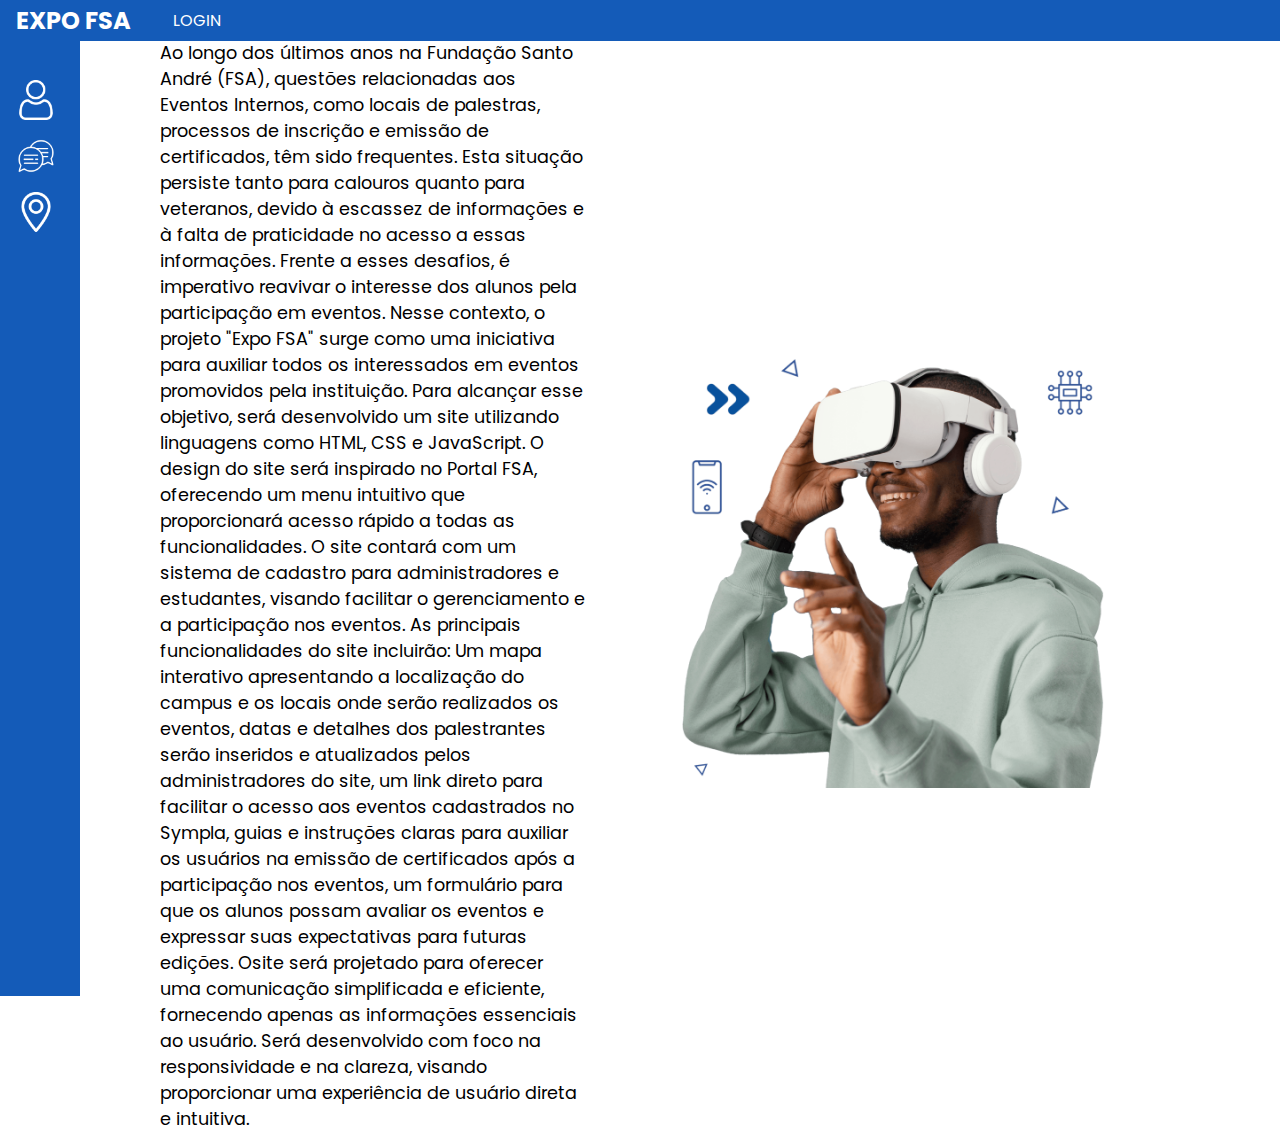
<file: index.html>
<!DOCTYPE html>
<html lang="pt-br">

<head>
    <meta charset="UTF-8">
    <meta name="viewport" content="width=device-width, initial-scale=1.0">
    <title>Expo FSA</title>
    <link rel="stylesheet" href="./css/style.css">
    <link rel="preconnect" href="https://fonts.googleapis.com">
    <link rel="preconnect" href="https://fonts.gstatic.com/" crossorigin>
    <link href="https://fonts.googleapis.com/css2?family=Open+Sans:wght@300&family=Poppins:wght@500&display=swap"
        rel="stylesheet">


</head>

<body>
    <header>
        <h1>EXPO FSA</h1>
        <nav>
            <ul>
                <li><a href="./login.html">LOGIN</a></li>

            </ul>
        </nav>
    </header>
    <section class="barralateral">

        <div class="area-icones">


            <div class="icone">
                <a href="perfil.html">
                    <img src="./imagens/pessoa.png" alt="Ícone 2">
                </a>
            </div>

            <div class="icone">
                <a href="chat.html">
                    <img src="./imagens/chat.png" alt="Ícone 3">

                </a>
            </div>

            <div class="icone">
                <a href="mapa.html">
                    <img src="./imagens/mapa.png" alt="Ícone 4">

                </a>
            </div>
        </div>
    </section>
    <main>
        <section>

        </section>
        <section class="sobre">
            <div class="texto">
                <h2>SOBRE O SITE</h2>
                <p>Ao longo dos últimos anos na Fundação Santo André (FSA), questões relacionadas aos Eventos Internos,
                    como
                    locais de palestras, processos de inscrição e emissão de certificados, têm sido frequentes. Esta
                    situação persiste tanto para calouros quanto para veteranos, devido à escassez de informações e à
                    falta
                    de praticidade no acesso a essas informações. Frente a esses desafios, é imperativo reavivar o
                    interesse
                    dos alunos pela participação em eventos. Nesse contexto, o projeto "Expo FSA" surge como uma
                    iniciativa
                    para auxiliar todos os interessados em eventos promovidos pela instituição. Para alcançar esse
                    objetivo,
                    será desenvolvido um site utilizando linguagens como HTML, CSS e JavaScript. O design do site será
                    inspirado no Portal FSA, oferecendo um menu intuitivo que proporcionará acesso rápido a todas as
                    funcionalidades. O site contará com um sistema de cadastro para administradores e estudantes,
                    visando
                    facilitar o gerenciamento e a participação nos eventos. As principais funcionalidades do site
                    incluirão:
                    Um mapa interativo apresentando a localização do campus e os locais onde serão realizados os
                    eventos,
                    datas e detalhes dos palestrantes serão inseridos e atualizados pelos administradores do site, um
                    link
                    direto para facilitar o acesso aos eventos cadastrados no Sympla, guias e instruções claras para
                    auxiliar os usuários na emissão de certificados após a participação nos eventos, um formulário para
                    que
                    os alunos possam avaliar os eventos e expressar suas expectativas para futuras edições. Osite será
                    projetado para oferecer uma comunicação simplificada e eficiente, fornecendo apenas as informações
                    essenciais ao usuário. Será desenvolvido com foco na responsividade e na clareza, visando
                    proporcionar
                    uma experiência de usuário direta e intuitiva.</p>
            </div>
            <div class="imagemSobre">
                <img src="./imagens/pessoa-vr-alt-1024x1017.png">
            </div>
        </section>





    </main>


</body>

</html>
</file>
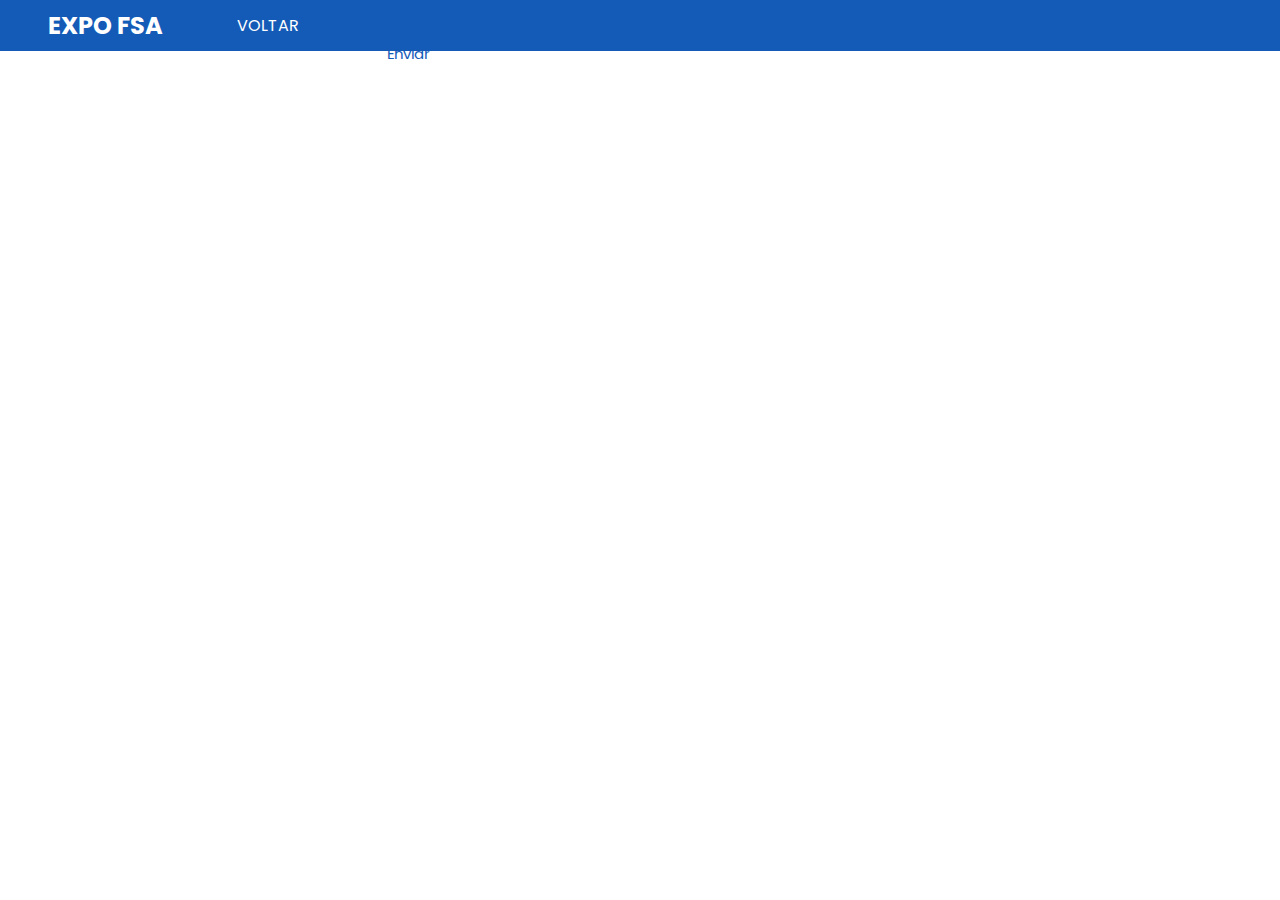
<file: cadastro.html>
<!DOCTYPE html>
<html lang="pt-br">

<head>
    <meta charset="UTF-8">
    <meta name="viewport" content="width=device-width, initial-scale=1.0">
    <title>Cadastro</title>
    <link rel="stylesheet" href="./css/style.css">
    <link rel="preconnect" href="https://fonts.googleapis.com">
    <link rel="preconnect" href="https://fonts.gstatic.com/" crossorigin>
    <link href="https://fonts.googleapis.com/css2?family=Open+Sans:wght@300&family=Poppins:wght@500&display=swap"
        rel="stylesheet">

</head>

<body>
    <header>

        <h1><a href="./index.html">EXPO FSA</a></h1>
        <nav class="sair">
            <ul>
                <li><a href="./index.html">VOLTAR</a></li>

            </ul>
        </nav>
    </header>
    <main> 
        <form action="php-banco_de_dados/cadastro.php" method="POST">

            <input type="text" name="nome" placeholder="Nome">
            <input type="text" name="senha" placeholder="Senha">
            <input type="email" name="email" placeholder="E-mail">
            
            <button type="submit">Enviar</button>
        </form> <!--
        <section class="login">
            <div class="logo">
                <img src="./imagens/imagem1.jpg"></img>
            </div>
            <div class="logo2">
                <img src="./imagens/imagem2.jpg"></img>
            </div>

            <div class="login-container">
                <div class="logo1">
                </div>
                <h1>Cadastro</h1>
                
                <br>
                <input type="text" placeholder="E-mail">
                <br>
                <div class="senha">
                    <input type="password" placeholder="senha">
                </div>
                <div class="Confirme a sua senha">
                    <input type="password" placeholder="Confirme a sua senha">
                </div>
                <a href="index.html"><button>Acessar</button></a>
                <p>Já tem uma conta? <a class="ai" href="login.html">Entre aqui</a></p>
            </div>
            <div class="logo3">
                <img src="./imagens/imagem3.jpg"></img>
            </div>
        </section>-->
    </main>
</body>
</file>
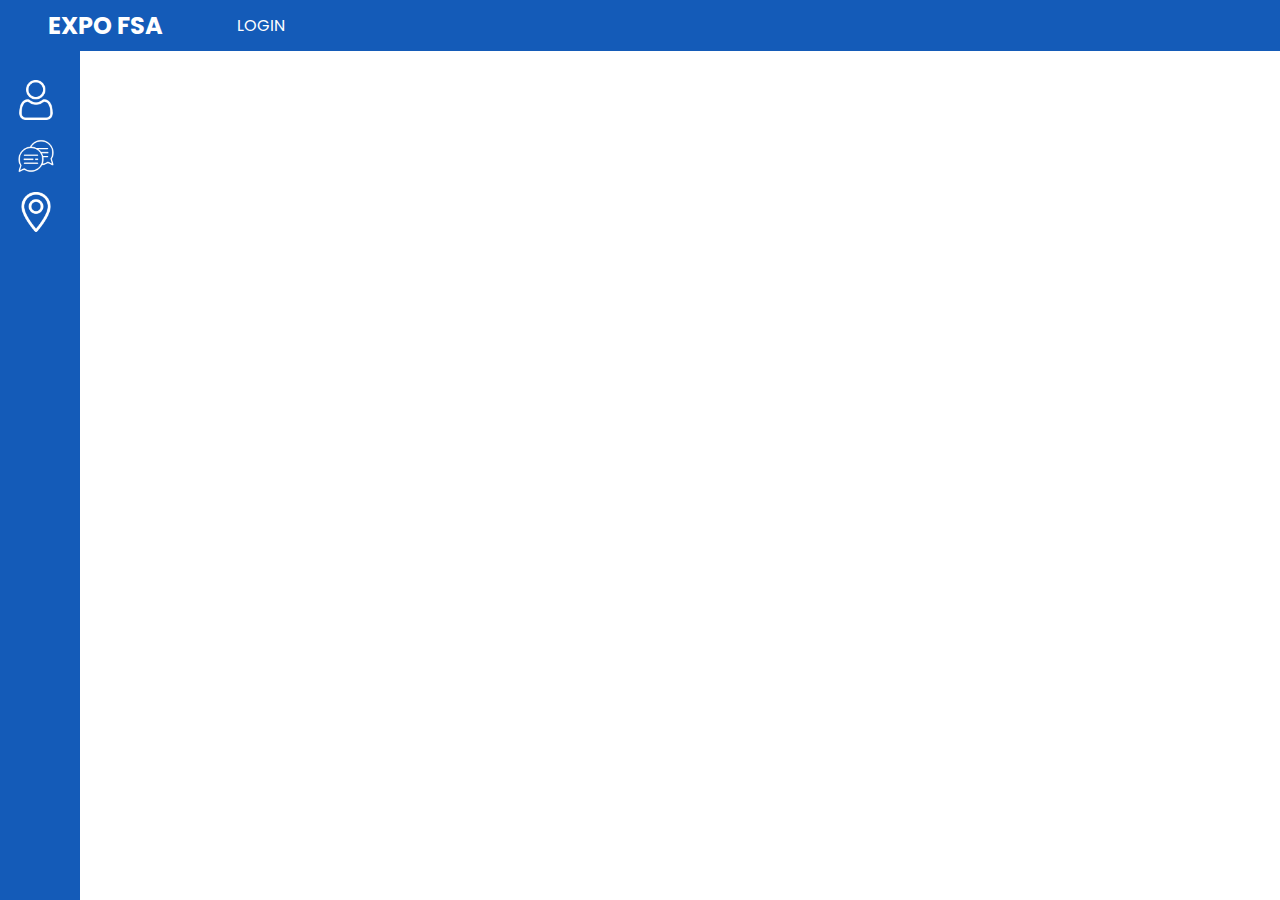
<file: chat.html>
<!DOCTYPE html>
<html lang="pt-br">

<head>
    <meta charset="UTF-8">
    <meta name="viewport" content="width=device-width, initial-scale=1.0">
    <title>Expo FSA</title>
    <link rel="stylesheet" href="./css/style.css">
    <link rel="preconnect" href="https://fonts.googleapis.com">
    <link rel="preconnect" href="https://fonts.gstatic.com/" crossorigin>
    <link href="https://fonts.googleapis.com/css2?family=Open+Sans:wght@300&family=Poppins:wght@500&display=swap"
        rel="stylesheet">


</head>
<body>
    <header>
        <h1><a href="./index.html">EXPO FSA</a></h1>
        <nav>
            <ul>
                <li><a href="./login.html">LOGIN</a></li>

            </ul>
        </nav>
    </header>
    <section class="barralateral">

        <div class="area-icones">


            <div class="icone">
                <a href="perfil.html">
                    <img src="./imagens/pessoa.png" alt="Ícone 2">
                </a>
            </div>

            <div class="icone">
                <a href="chat.html">
                    <img src="./imagens/chat.png" alt="Ícone 3">

                </a>
            </div>

            <div class="icone">
                <a href="mapa.html">
                    <img src="./imagens/mapa.png" alt="Ícone 4">

                </a>
            </div>
        </div>
    </section>
</body>
</html>
</file>
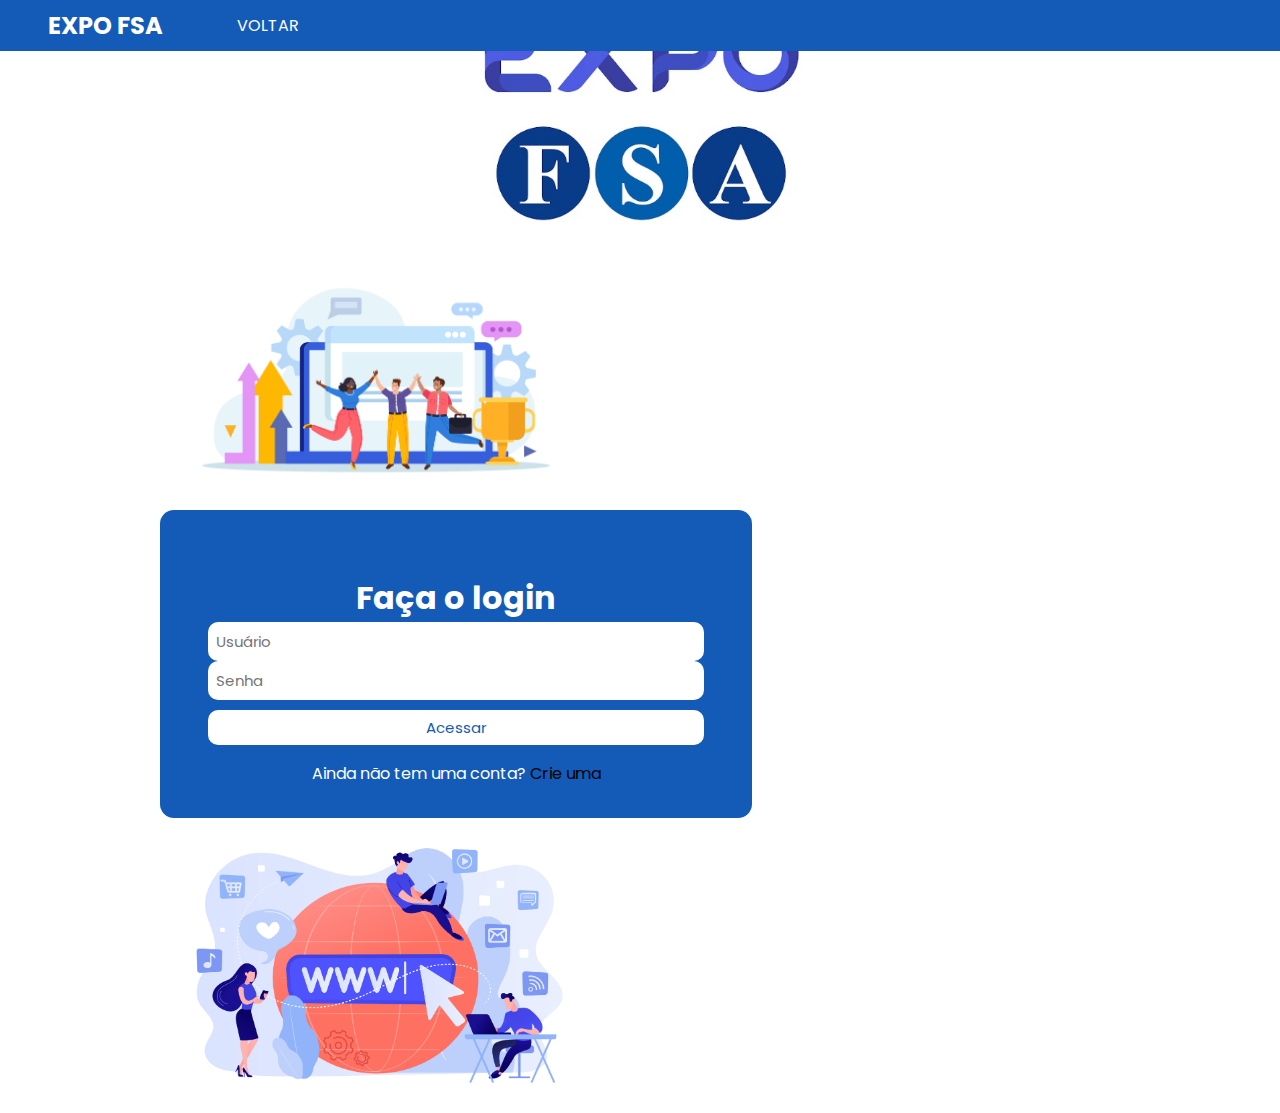
<file: login.html>
<!DOCTYPE html>
<html lang="pt-br">

<head>
  <meta charset="UTF-8">
  <meta name="viewport" content="width=device-width, initial-scale=1.0">
  <title>EXPO</title>
  <link rel="stylesheet" href="./css/style.css">
  <link rel="preconnect" href="https://fonts.googleapis.com">
  <link rel="preconnect" href="https://fonts.gstatic.com/" crossorigin>
  <link href="https://fonts.googleapis.com/css2?family=Open+Sans:wght@300&family=Poppins:wght@500&display=swap"
    rel="stylesheet">

  <style>

  </style>
</head>

<body>
  <header>
    <h1><a href="./index.html">EXPO FSA</a></h1>
    <nav class="sair">
      <ul>
        <li><a href="./index.html">VOLTAR</a></li>

      </ul>
    </nav>
  </header>
  <main>
    <section class="login">
      <div class="logo">
        <img src="./imagens/imagem1.jpg"></img>
      </div>



      <div class="logo2">
        <img src="./imagens/imagem2.jpg"></img>
      </div>
      <div class="login-container">
        <div class="logo">
        </div>
        <h1>Faça o login</h1>
        <input type="text" placeholder="Usuário">
        <br>
        <input type="password" placeholder="Senha">
        <br>
        <a href="index.html"><button>Acessar</button></a>
        <p>Ainda não tem uma conta? <a class="ai" href="cadastro.html">Crie uma</a></p>
      </div>

      <div class="logo3">
        <img src="./imagens/imagem3.jpg"></img>
      </div>

    </section>

  </main>
</body>
</file>
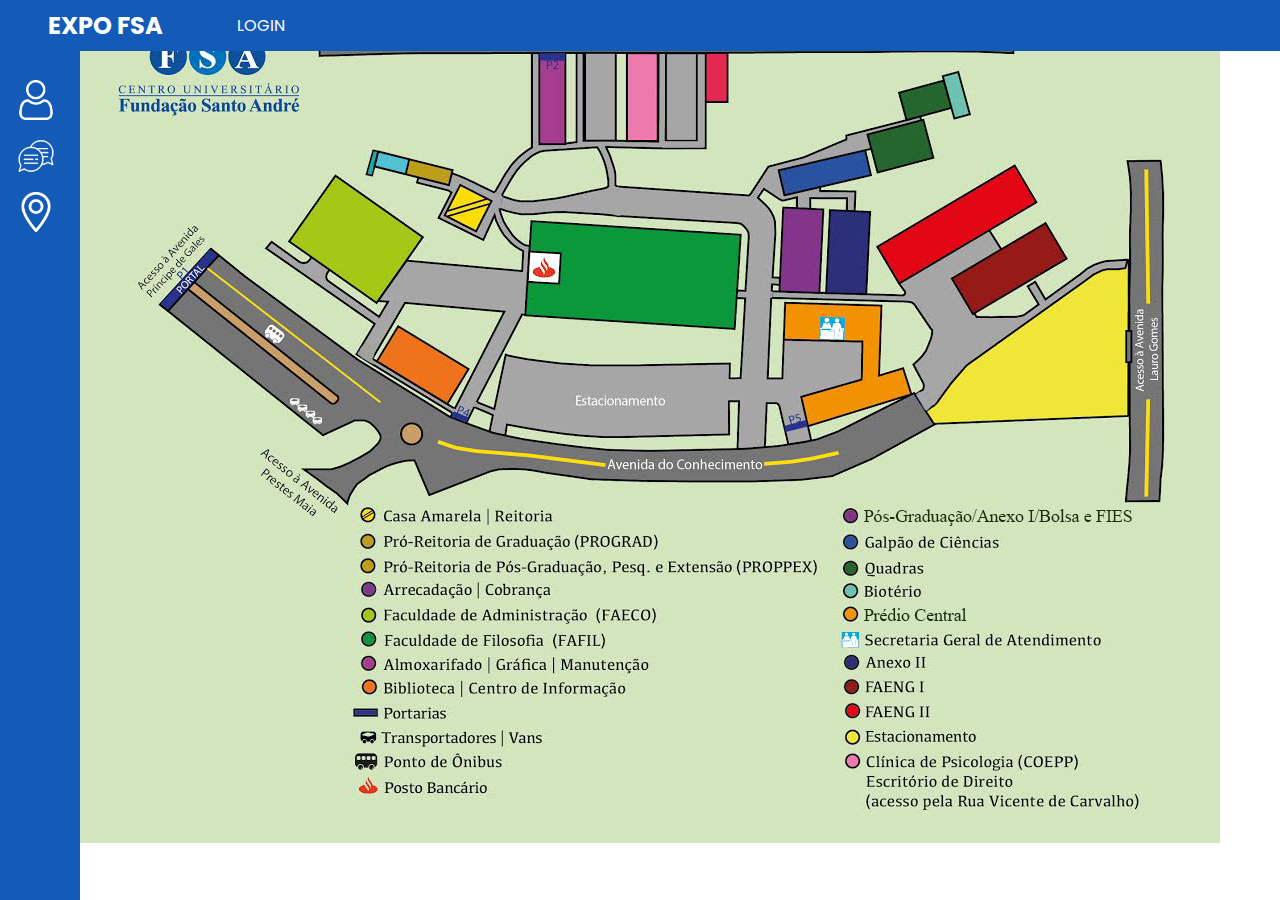
<file: mapa.html>
<!DOCTYPE html>
<html lang="en">

<head>
    <meta charset="UTF-8">
    <meta name="viewport" content="width=device-width, initial-scale=1.0">
    <title>Expo FSA</title>
    <link rel="stylesheet" href="./css/style.css">
    <link rel="preconnect" href="https://fonts.googleapis.com">
    <link rel="preconnect" href="https://fonts.gstatic.com/" crossorigin>
    <link href="https://fonts.googleapis.com/css2?family=Open+Sans:wght@300&family=Poppins:wght@500&display=swap"
        rel="stylesheet">

</head>

<body>
    <header>
        <h1><a href="./index.html">EXPO FSA</a></h1>
        <nav>
            <ul>
                <li><a href="./login.html">LOGIN</a></li>

            </ul>
        </nav>
    </header>
    <section class="barralateral">

        <div class="area-icones">


            <div class="icone">
                <a href="perfil.html">
                    <img src="./imagens/pessoa.png" alt="Ícone 2">
                </a>
            </div>

            <div class="icone">
                <a href="chat.html">
                    <img src="./imagens/chat.png" alt="Ícone 3">

                </a>
            </div>

            <div class="icone">
                <a href="mapa.html">
                    <img src="./imagens/mapa.png" alt="Ícone 4">

                </a>
            </div>
        </div>
    </section>
    <main>
        <section class="mapa">
            <div id="imagem-div">
                <img src="./imagens/Mapa-FSA-2024.jpg" alt="Descrição da imagem">
            </div>
        </section>
    </main>

</body>

</html>
</file>
<file: css/style.css>
:root {
  --bg-color: rgb(20, 91, 184);
  --text-color: white;
}

* {
  font-family: "Poppins", sans-serif;
  margin: 0;
  padding: 0;
}

header {
  background-color: var(--bg-color);
  display: flex;
  align-items: center;
  position: fixed;
  width: 100vw;
  z-index: 1;
  padding-left: 1rem;
}

header h1 {
  color: var(--text-color);
  font-size: 1.5rem;
}

header a {
  margin: 0.5rem 2rem;
  color: var(--text-color);
  text-decoration: none;
  display: flex;
}

.div_header {
  display: flex;
  align-items: center;
  justify-content: space-between;
  width: 97vw;
}

.logo-fsa {
  width: 7rem;
}

.tres-barras {
  width: 2rem;
  cursor: pointer;
}

nav ul {
  display: flex;
  list-style: none;
}

nav li {
  margin: 0 10px;
}

nav a {
  color: var(--text-color);
  text-decoration: none;
}

main {
  padding: 0 10rem;
  flex-wrap: wrap;
}

.main-padding {
  padding: 6rem 10rem 0 10rem;
}

.barralateral {
  height: 100vh;
  background-color: var(--bg-color);
  display: flex;
  position: fixed;
  padding: 1rem;
  padding-top: 5rem;
}

.barralateral ul {
  list-style: none;
}

.area-icones {
  display: block;
  width: 100%;
  height: 20%;
}

.icone {
  display: flex;
  flex-direction: row;
  align-items: center;
  cursor: pointer;
}

.icone a {
  display: flex;
  align-items: center;
  margin-bottom: 1rem;
  color: white;
  text-decoration: none;
}

.icone img {
  width: 2.5rem;
  height: 2.5rem;
  margin-right: 0.5rem;
}

.icone span {
  font-size: 14px;
}

.preto {
  background-color: black;
}

.login-container {
  padding: 2rem 1rem;
  background-color: var(--bg-color);
  border-radius: 14px;
  color: white;
  text-align: center;
  width: 35rem;
}

.login-container input,
textarea {
  width: 30rem;
  padding: 0.5rem;
  border: none;
  outline: none;
  font-size: 15px;
  border-radius: 10px;
  position: relative;
}

.login-container .input-box {
  margin: 25px;
}

button,
.button {
  background-color: var(--text-color);
  border: none;
  padding: 6px;
  font-size: 15px;
  border-radius: 10px;
  width: 31rem;
  color: var(--bg-color);
  cursor: pointer;
  margin-top: 10px;
  text-decoration: none;
}

.button {
  display: flex;
  width: 30.3rem;
  justify-content: center;
  align-items: center;
  margin-left: 0.4rem;
}

.login-container button {
  margin-bottom: 1rem;
}

.input-box-senha,
.input-box-perfil {
  margin: 25px;
  display: flex;
  align-items: center;
  justify-content: space-evenly;
  position: relative;
}

.error-txt.senha,
.perfil-container .error-txt {
  margin: 0.2rem;
}

.perfil-container {
  padding: 2rem 1rem;
  background-color: var(--bg-color);
  border-radius: 14px;
  color: white;
  text-align: center;
  width: 35rem;
}

.perfil-container input,
.perfil-container textarea {
  width: 25rem;
  padding: 0.5rem;
  border: none;
  outline: none;
  font-size: 15px;
  border-radius: 10px;
}

.perfil-container .input-box {
  margin: 0, 0, 1rem, 0;
  display: flex;
  align-items: center;
  justify-content: space-evenly;
  position: relative;
}

.perfil-container span {
  font-size: 1.2rem;
  width: 5rem;
  text-align: start;
}

.perfil-container button {
  margin-bottom: rem;
}

.perfil-container i,
.login-container i {
  font-size: 1.5rem;
  cursor: pointer;
  position: absolute;
  right: 1rem;
  color: var(--bg-color);
}

.aviso-txt {
  color: red;
}

.sucess-txt {
  color: rgb(0, 255, 0);
}

.error-txt {
  position: absolute;
  font-size: 1rem;
  color: red;
  margin-left: 0.7rem;
  text-align: left;
  display: none;
}

.error-txt.error {
  display: block;
}

.form {
  display: flex;
  align-items: center;
  justify-content: center;
}

.logo {
  display: flex;
  flex-direction: column;
  align-items: center;
  margin-bottom: 2rem;
}

.logo img {
  width: 23rem;
}

.logo2 {
  width: 27rem;
}

.logo2 img {
  width: 27rem;
}

.logo3 {
  width: 27rem;
}

.logo3 img {
  width: 27rem;
}

.ai {
  text-decoration: none;
  color: black;
}

.sobre {
  display: flex;
  align-items: center;

}

.texto {
  width: 100%;
  margin-right: 5rem;
  font-size: 1.1rem;
}

.imagemSobre img {
  width: 100%;
}

.mapa {
  display: flex;
  width: 100%;
  justify-content: center;
}

.palestra {
  display: flex;
  flex-direction: row;
  justify-content: center;
  align-items: flex-start;
  padding: 6.5rem 0 3rem 0;
}

.palestra-texto {
  position: absolute;
}

#nome-palestrante {
  position: absolute;
  display: flex;
  color: white;
  font-size: 2rem;
  top: 6.5rem;
  right: 13rem;
  width: 27rem;
  height: 7rem;
  align-items: center;
}

#curriculo-palestrante {
  position: absolute;
  top: 16rem;
  right: 3rem;
  width: 32rem;
  color: white;
  font-size: 1rem;
}

#titulo-palestra {
  position: absolute;
  top: 37rem;
  right: 8rem;
  width: 30rem;
  color: white;
  font-size: 1rem;
  height: 5rem;
  display: flex;
  align-items: center;
  justify-content: center;
  font-size: 1.7rem;
  text-align: center;
}

.palestra img {
  width: 42rem;
  margin: 5rem;
  pointer-events: none;
  user-select: none;
}

.palestrante {
  display: flex;
  flex-direction: column;
  align-items: center;
}

#bolhas {
  position: absolute;
  z-index: -1;
  width: 42rem;
  margin-top: 2.6rem;
}

#foto-palestrante {
  position: absolute;
}

#foto-palestrante img {
  width: 28rem;
  height: 28rem;
  margin-top: 5.5rem;
  margin-left: 7rem;
  border-radius: 100rem;
  object-fit: cover;
}

#imagePreview {
  display: none;
  width: 10rem;
  height: 10rem;
  border-radius: 100rem;
  object-fit: cover;
}

#moldura-palestrante {
  width: 31rem;
  margin-left: 7rem;
  margin-top: 4rem;
}

.button-palestra {
  margin-left: 2rem;
  display: flex;
  flex-direction: column;
  align-items: center;
}

.button-palestra-admin {
  margin-left: 2rem;
  width: 34rem;
  display: flex;
  flex-direction: row;
  align-items: center;
  justify-content: space-between;
  margin-bottom: 1rem;
}

.palestra button {
  background-color: #3E4EC1;
  color: var(--text-color);
  width: 16rem;
  height: 3rem;
  margin-top: 0rem;
}

.palestra .aviso-txt {
  color: black;
  font-size: 1.2rem;
}

.palestra .sucess-txt {
  color: green;
  font-size: 1.2rem;
}

.suporte {
  display: flex;
  justify-content: center;
}

.suporte iframe {
  width: 100vw;
  height: 80vh;
  border-radius: 2rem;
  aspect-ratio: 9/16;
}

textarea {
  resize: none;
}

.imagem-div {
  display: flex;
  height: 80vh;
  width: 70vw;
}

#mapa {
  width: 100%;
}

.palestra-container span {
  display: flex;
  margin-left: 0.4rem;
  text-align: start;
  width: 100%;
}

.div_button-palestra {
  width: 31.4rem;
  display: flex;
  justify-content: space-between;
}

.div_button-palestra label, .div_button-palestra button {
  width: 31rem;
  margin: 10px 0 0 0.4rem;
}

.sem-palestras {
  display: flex;
  flex-direction: column;
  align-items: center;
  height: 75vh
}
</file>
